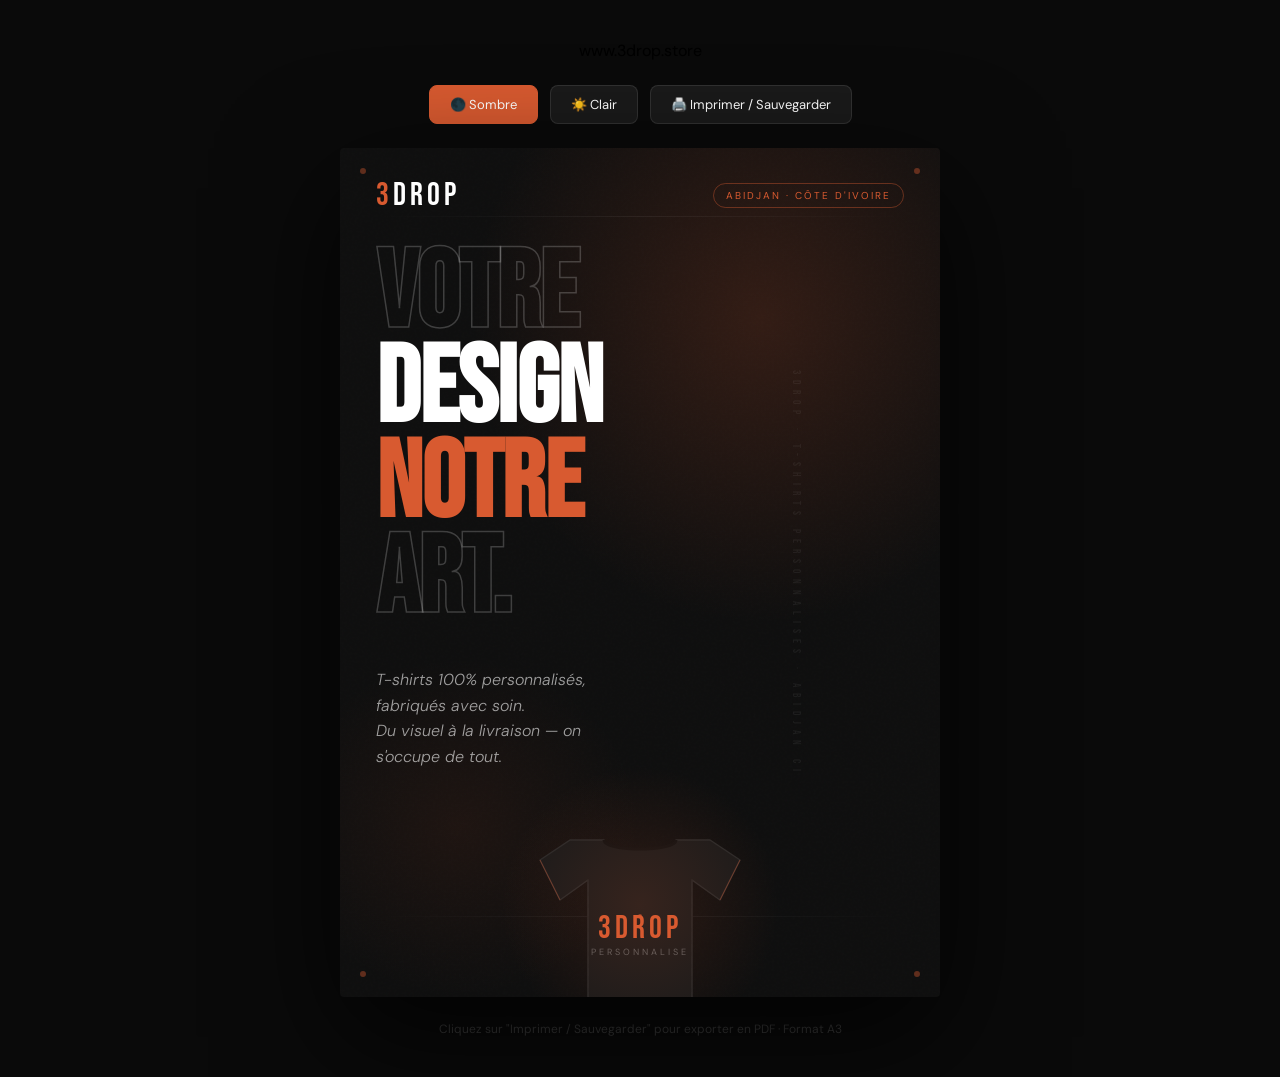
<file: 3drop_affiche.html>
<!DOCTYPE html>
<html lang="fr">
<head>
<meta charset="UTF-8">
<meta name="viewport" content="width=device-width, initial-scale=1.0">
<title>3DROP — Affiche Publicitaire</title>
www.3drop.store
<link href="https://fonts.googleapis.com/css2?family=Bebas+Neue&family=DM+Sans:ital,wght@0,300;0,400;0,500;1,300&display=swap" rel="stylesheet">
<style>
  * { margin: 0; padding: 0; box-sizing: border-box; }
  body {
    background: #0a0a0a;
    display: flex;
    flex-direction: column;
    align-items: center;
    justify-content: center;
    min-height: 100vh;
    font-family: 'DM Sans', sans-serif;
    padding: 40px 20px;
    gap: 24px;
  }

  .controls {
    display: flex;
    gap: 12px;
    flex-wrap: wrap;
    justify-content: center;
  }
  .ctrl-btn {
    background: #1a1a1a;
    border: 1px solid rgba(255,255,255,0.1);
    color: #fff;
    padding: 10px 20px;
    border-radius: 8px;
    font-size: 13px;
    cursor: pointer;
    font-family: 'DM Sans', sans-serif;
    transition: all .2s;
  }
  .ctrl-btn:hover { border-color: #D85A30; color: #D85A30; }
  .ctrl-btn.active { background: #D85A30; border-color: #D85A30; }

  /* POSTER WRAPPER */
  .poster-wrap {
    width: 100%;
    max-width: 600px;
    position: relative;
  }

  /* POSTER A3 ratio 1:1.414 → 600x849 */
  .poster {
    width: 600px;
    height: 849px;
    position: relative;
    overflow: hidden;
    background: #0e0e0e;
    border-radius: 4px;
    box-shadow: 0 40px 120px rgba(0,0,0,0.8);
    margin: 0 auto;
  }

  /* BACKGROUND TEXTURE */
  .poster::before {
    content: '';
    position: absolute;
    inset: 0;
    background:
      radial-gradient(ellipse 80% 60% at 70% 20%, rgba(216,90,48,0.18) 0%, transparent 60%),
      radial-gradient(ellipse 60% 40% at 20% 80%, rgba(216,90,48,0.08) 0%, transparent 50%);
    z-index: 1;
  }

  /* GRAIN OVERLAY */
  .poster::after {
    content: '';
    position: absolute;
    inset: 0;
    background-image: url("data:image/svg+xml,%3Csvg viewBox='0 0 256 256' xmlns='http://www.w3.org/2000/svg'%3E%3Cfilter id='noise'%3E%3CfeTurbulence type='fractalNoise' baseFrequency='0.9' numOctaves='4' stitchTiles='stitch'/%3E%3C/filter%3E%3Crect width='100%25' height='100%25' filter='url(%23noise)' opacity='0.04'/%3E%3C/svg%3E");
    opacity: .4;
    z-index: 2;
    pointer-events: none;
  }

  .poster-inner {
    position: absolute;
    inset: 0;
    z-index: 10;
    display: flex;
    flex-direction: column;
  }

  /* TOP BAR */
  .poster-topbar {
    display: flex;
    align-items: center;
    justify-content: space-between;
    padding: 28px 36px 0;
  }
  .poster-logo {
    font-family: 'Bebas Neue', sans-serif;
    font-size: 32px;
    letter-spacing: 4px;
    color: #fff;
  }
  .poster-logo span { color: #D85A30; }
  .poster-badge {
    font-size: 10px;
    letter-spacing: 2px;
    text-transform: uppercase;
    color: #D85A30;
    border: 1px solid rgba(216,90,48,0.4);
    padding: 5px 12px;
    border-radius: 99px;
  }

  /* HERO TEXT */
  .poster-hero {
    padding: 32px 36px 0;
    flex: 1;
  }
  .poster-hero h1 {
    font-family: 'Bebas Neue', sans-serif;
    font-size: 108px;
    line-height: .88;
    letter-spacing: -1px;
    color: #fff;
    position: relative;
  }
  .poster-hero h1 .accent { color: #D85A30; }
  .poster-hero h1 .outline {
    -webkit-text-stroke: 1.5px rgba(255,255,255,0.2);
    color: transparent;
  }

  /* DIAGONAL DIVIDER */
  .divider-line {
    width: 60px;
    height: 2px;
    background: #D85A30;
    margin: 20px 36px;
  }

  /* TAGLINE */
  .poster-tagline {
    padding: 0 36px;
    font-size: 16px;
    color: rgba(255,255,255,0.6);
    font-weight: 300;
    line-height: 1.6;
    max-width: 340px;
    font-style: italic;
  }

  /* CENTER T-SHIRT */
  .poster-tshirt {
    display: flex;
    align-items: center;
    justify-content: center;
    margin: 20px 0 0;
    position: relative;
  }
  .tshirt-glow {
    position: absolute;
    width: 280px;
    height: 280px;
    background: radial-gradient(circle, rgba(216,90,48,0.15) 0%, transparent 70%);
    border-radius: 50%;
  }

  /* SERVICES ROW */
  .services-row {
    display: flex;
    gap: 0;
    margin: 16px 36px 0;
    border: 1px solid rgba(255,255,255,0.08);
    border-radius: 10px;
    overflow: hidden;
  }
  .service-item {
    flex: 1;
    padding: 14px 12px;
    border-right: 1px solid rgba(255,255,255,0.08);
    text-align: center;
  }
  .service-item:last-child { border-right: none; }
  .service-num {
    font-family: 'Bebas Neue', sans-serif;
    font-size: 22px;
    color: #D85A30;
    line-height: 1;
  }
  .service-label {
    font-size: 10px;
    color: rgba(255,255,255,0.5);
    margin-top: 3px;
    letter-spacing: .5px;
  }

  /* STEPS */
  .steps-block {
    margin: 20px 36px 0;
    display: flex;
    flex-direction: column;
    gap: 10px;
  }
  .step-row {
    display: flex;
    align-items: center;
    gap: 14px;
  }
  .step-circle {
    width: 28px;
    height: 28px;
    border-radius: 50%;
    background: rgba(216,90,48,0.15);
    border: 1px solid rgba(216,90,48,0.4);
    display: flex;
    align-items: center;
    justify-content: center;
    font-family: 'Bebas Neue', sans-serif;
    font-size: 14px;
    color: #D85A30;
    flex-shrink: 0;
  }
  .step-text {
    font-size: 13px;
    color: rgba(255,255,255,0.7);
  }
  .step-text b { color: #fff; font-weight: 500; }
  .step-arrow {
    margin-left: auto;
    font-size: 12px;
    color: rgba(255,255,255,0.2);
  }

  /* CTA BOTTOM */
  .poster-bottom {
    margin: 20px 36px 28px;
    display: flex;
    align-items: center;
    justify-content: space-between;
    gap: 16px;
  }
  .cta-block {
    background: #D85A30;
    border-radius: 10px;
    padding: 16px 24px;
    flex: 1;
  }
  .cta-label { font-size: 10px; letter-spacing: 2px; text-transform: uppercase; color: rgba(255,255,255,0.7); margin-bottom: 4px; }
  .cta-url { font-family: 'Bebas Neue', sans-serif; font-size: 20px; letter-spacing: 2px; color: #fff; }
  .contact-block {
    display: flex;
    flex-direction: column;
    gap: 6px;
    text-align: right;
  }
  .contact-item { font-size: 12px; color: rgba(255,255,255,0.5); }
  .contact-item b { color: rgba(255,255,255,0.8); }

  /* SIDE DECORATIONS */
  .side-text {
    position: absolute;
    right: -60px;
    top: 50%;
    transform: translateY(-50%) rotate(90deg);
    font-family: 'Bebas Neue', sans-serif;
    font-size: 11px;
    letter-spacing: 6px;
    color: rgba(255,255,255,0.06);
    white-space: nowrap;
    z-index: 5;
  }

  /* CORNER DOTS */
  .corner {
    position: absolute;
    width: 6px;
    height: 6px;
    border-radius: 50%;
    background: #D85A30;
    opacity: .4;
    z-index: 5;
  }
  .corner.tl { top: 20px; left: 20px; }
  .corner.tr { top: 20px; right: 20px; }
  .corner.bl { bottom: 20px; left: 20px; }
  .corner.br { bottom: 20px; right: 20px; }

  /* HORIZONTAL RULE DECO */
  .deco-line {
    position: absolute;
    left: 36px;
    right: 36px;
    height: 1px;
    background: linear-gradient(90deg, transparent, rgba(255,255,255,0.06), transparent);
    z-index: 5;
  }

  /* PRINT INFO */
  .print-info {
    color: rgba(255,255,255,0.2);
    font-size: 12px;
    text-align: center;
  }

  @media print {
    body { background: #0e0e0e; padding: 0; }
    .controls, .print-info { display: none; }
    .poster { box-shadow: none; }
  }

  @keyframes fadeIn { from { opacity: 0; transform: translateY(10px); } to { opacity: 1; transform: translateY(0); } }
  .poster-inner > * { animation: fadeIn .5s ease both; }
  .poster-inner > *:nth-child(1) { animation-delay: .1s; }
  .poster-inner > *:nth-child(2) { animation-delay: .2s; }
  .poster-inner > *:nth-child(3) { animation-delay: .3s; }
</style>
</head>
<body>

<div class="controls">
  <button class="ctrl-btn active" onclick="setTheme('dark')">🌑 Sombre</button>
  <button class="ctrl-btn" onclick="setTheme('light')">☀️ Clair</button>
  <button class="ctrl-btn" onclick="window.print()">🖨️ Imprimer / Sauvegarder</button>
</div>

<div class="poster-wrap">
  <div class="poster" id="poster">

    <!-- CORNER DOTS -->
    <div class="corner tl"></div>
    <div class="corner tr"></div>
    <div class="corner bl"></div>
    <div class="corner br"></div>

    <!-- DECO LINE -->
    <div class="deco-line" style="top: 68px;"></div>
    <div class="deco-line" style="bottom: 80px;"></div>

    <!-- SIDE TEXT -->
    <div class="side-text">3DROP · T-SHIRTS PERSONNALISES · ABIDJAN CI</div>

    <div class="poster-inner">

      <!-- TOP BAR -->
      <div class="poster-topbar">
        <div class="poster-logo"><span>3</span>DROP</div>
        <div class="poster-badge">Abidjan · Côte d'Ivoire</div>
      </div>

      <!-- HERO -->
      <div class="poster-hero">
        <h1>
          <span class="outline">VOTRE</span><br>
          DESIGN<br>
          <span class="accent">NOTRE</span><br>
          <span class="outline">ART.</span>
        </h1>
      </div>

      <div class="divider-line"></div>

      <div class="poster-tagline">
        T-shirts 100% personnalisés, fabriqués avec soin.<br>
        Du visuel à la livraison — on s'occupe de tout.
      </div>

      <!-- T-SHIRT SVG -->
      <div class="poster-tshirt">
        <div class="tshirt-glow"></div>
        <svg width="260" height="230" viewBox="0 0 260 230">
          <!-- Shadow -->
          <ellipse cx="130" cy="218" rx="80" ry="8" fill="rgba(216,90,48,0.15)"/>
          <!-- T-shirt body -->
          <path d="M30 70L60 50H94C94 62 166 62 166 50H200L230 70L210 110L182 90V210H78V90L50 110Z"
            fill="#1a1a1a" stroke="#2a2a2a" stroke-width="1.5" stroke-linejoin="round"/>
          <!-- Collar shadow -->
          <path d="M94 50C94 62 166 62 166 50" fill="none" stroke="#111" stroke-width="3"/>
          <!-- Orange accent line left sleeve -->
          <line x1="50" y1="110" x2="30" y2="70" stroke="#D85A30" stroke-width="1" opacity=".4"/>
          <!-- Orange accent line right sleeve -->
          <line x1="210" y1="110" x2="230" y2="70" stroke="#D85A30" stroke-width="1" opacity=".4"/>
          <!-- 3DROP text on shirt -->
          <text x="130" y="148" text-anchor="middle"
            font-family="'Bebas Neue', sans-serif"
            font-size="32" fill="#D85A30" letter-spacing="4">3DROP</text>
          <!-- Tagline on shirt -->
          <text x="130" y="165" text-anchor="middle"
            font-family="'DM Sans', sans-serif"
            font-size="9" fill="rgba(255,255,255,0.3)" letter-spacing="3">PERSONNALISE</text>
          <!-- Small design element -->
          <circle cx="130" cy="126" r="2" fill="#D85A30" opacity=".6"/>
          <!-- Seam lines -->
          <line x1="78" y1="90" x2="78" y2="210" stroke="#222" stroke-width="1" stroke-dasharray="4,8"/>
          <line x1="182" y1="90" x2="182" y2="210" stroke="#222" stroke-width="1" stroke-dasharray="4,8"/>
        </svg>
      </div>

      <!-- SERVICES ROW -->
      <div class="services-row">
        <div class="service-item">
          <div class="service-num">500+</div>
          <div class="service-label">Commandes</div>
        </div>
        <div class="service-item">
          <div class="service-num">48H</div>
          <div class="service-label">Délai moyen</div>
        </div>
        <div class="service-item">
          <div class="service-num">4.9★</div>
          <div class="service-label">Satisfaction</div>
        </div>
        <div class="service-item">
          <div class="service-num">100%</div>
          <div class="service-label">Garanti</div>
        </div>
      </div>

      <!-- STEPS -->
      <div class="steps-block">
        <div class="step-row">
          <div class="step-circle">1</div>
          <div class="step-text"><b>Commandez en ligne</b> — taille, couleur, visuel</div>
          <div class="step-arrow">→</div>
        </div>
        <div class="step-row">
          <div class="step-circle">2</div>
          <div class="step-text"><b>Validez votre BAT</b> — maquette avant impression</div>
          <div class="step-arrow">→</div>
        </div>
        <div class="step-row">
          <div class="step-circle">3</div>
          <div class="step-text"><b>Recevez</b> — livraison rapide sur Abidjan</div>
          <div class="step-arrow">→</div>
        </div>
      </div>

      <!-- BOTTOM CTA -->
      <div class="poster-bottom">
        <div class="cta-block">
          <div class="cta-label">Commandez maintenant</div>
          <div class="cta-url">www.3drop.ci</div>
        </div>
        <div class="contact-block">
          <div class="contact-item">📱 <b>+225 07 00 00 00</b></div>
          <div class="contact-item">✉️ <b>contact@3drop.ci</b></div>
          <div class="contact-item">📍 Abidjan, Côte d'Ivoire</div>
        </div>
      </div>

    </div>
  </div>
</div>

<div class="print-info">
  Cliquez sur "Imprimer / Sauvegarder" pour exporter en PDF · Format A3
</div>

<script>
function setTheme(theme) {
  const poster = document.getElementById('poster');
  document.querySelectorAll('.ctrl-btn').forEach(b => b.classList.remove('active'));
  event.target.classList.add('active');

  if (theme === 'light') {
    poster.style.background = '#f5f0e8';
    poster.querySelectorAll('.poster-hero h1').forEach(el => el.style.color = '#111');
    poster.querySelectorAll('.poster-logo').forEach(el => el.style.color = '#111');
    poster.querySelectorAll('.poster-tagline').forEach(el => el.style.color = 'rgba(0,0,0,0.5)');
    poster.querySelectorAll('.service-label').forEach(el => el.style.color = 'rgba(0,0,0,0.4)');
    poster.querySelectorAll('.step-text').forEach(el => el.style.color = 'rgba(0,0,0,0.6)');
    poster.querySelectorAll('.contact-item').forEach(el => el.style.color = 'rgba(0,0,0,0.5)');
    poster.querySelectorAll('.services-row').forEach(el => el.style.borderColor = 'rgba(0,0,0,0.1)');
    poster.querySelectorAll('.service-item').forEach(el => el.style.borderColor = 'rgba(0,0,0,0.1)');
    poster.style.setProperty('--text', '#111');
  } else {
    poster.style.background = '#0e0e0e';
    poster.querySelectorAll('.poster-hero h1').forEach(el => el.style.color = '');
    poster.querySelectorAll('.poster-logo').forEach(el => el.style.color = '');
    poster.querySelectorAll('.poster-tagline').forEach(el => el.style.color = '');
    poster.querySelectorAll('.service-label').forEach(el => el.style.color = '');
    poster.querySelectorAll('.step-text').forEach(el => el.style.color = '');
    poster.querySelectorAll('.contact-item').forEach(el => el.style.color = '');
    poster.querySelectorAll('.services-row').forEach(el => el.style.borderColor = '');
    poster.querySelectorAll('.service-item').forEach(el => el.style.borderColor = '');
  }
}
</script>
</body>
</html>
</file>
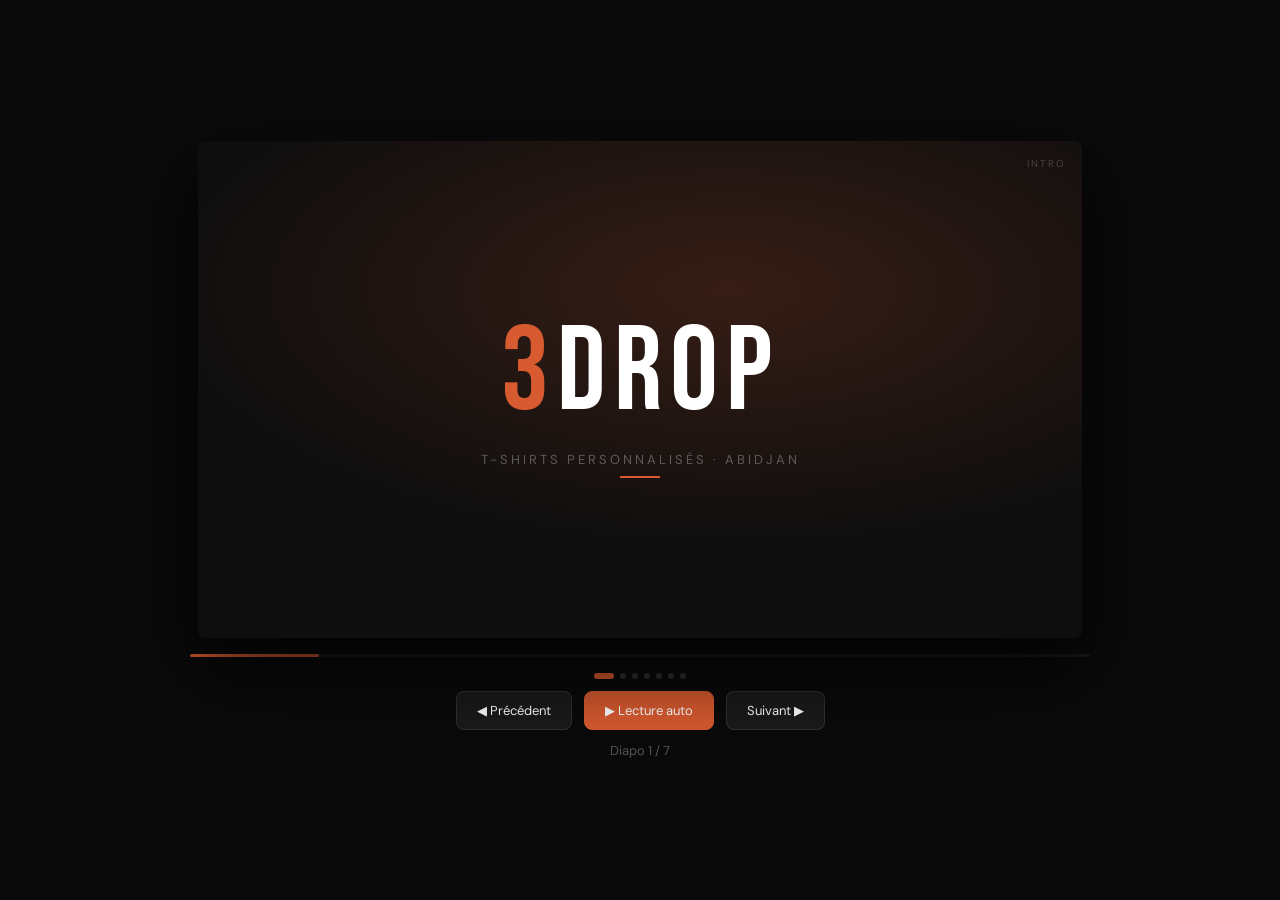
<file: 3drop_video.html>
<!DOCTYPE html>
<html lang="fr">
<head>
<meta charset="UTF-8">
<meta name="viewport" content="width=device-width, initial-scale=1.0">
<title>3DROP — Présentation Vidéo</title>
<link rel="icon" type="image/png" sizes="32x32" href="/3drop_img/forme-de-lemurien.png">
<link href="https://fonts.googleapis.com/css2?family=Bebas+Neue&family=DM+Sans:ital,wght@0,300;0,400;0,500;1,300&display=swap" rel="stylesheet">
<style>
* { margin: 0; padding: 0; box-sizing: border-box; }
html, body { width: 100%; height: 100%; }

body {
  background: #0a0a0a;
  display: flex;
  flex-direction: column;
  align-items: center;
  justify-content: center;
  min-height: 100vh;
  font-family: 'DM Sans', sans-serif;
  padding: 12px;
  gap: 12px;
  overflow-x: hidden;
}

/* VIDEO CONTAINER 16:9 */
.video-wrap {
  width: 100%;
  max-width: 900px;
  position: relative;
  padding: 0 8px;
}
.video-frame {
  width: 100%;
  aspect-ratio: 16/9;
  background: #0e0e0e;
  border-radius: 8px;
  overflow: hidden;
  position: relative;
  box-shadow: 0 30px 80px rgba(0,0,0,0.8);
}

/* SLIDES */
.slide {
  position: absolute;
  inset: 0;
  display: flex;
  flex-direction: column;
  align-items: center;
  justify-content: center;
  padding: clamp(20px, 5%, 40px);
  opacity: 0;
  pointer-events: none;
  transition: opacity .6s ease;
  overflow: hidden;
}
.slide.active {
  opacity: 1;
  pointer-events: auto;
}

/* SLIDE BACKGROUNDS */
.slide-1 { background: radial-gradient(ellipse 100% 80% at 60% 30%, rgba(216,90,48,0.2) 0%, #0e0e0e 65%); }
.slide-2 { background: #0e0e0e; }
.slide-3 { background: linear-gradient(135deg, #0e0e0e 60%, rgba(216,90,48,0.08)); }
.slide-4 { background: #0e0e0e; }
.slide-5 { background: radial-gradient(ellipse 80% 80% at 30% 60%, rgba(216,90,48,0.12) 0%, #0e0e0e 60%); }
.slide-6 { background: #111; }
.slide-7 { background: radial-gradient(circle at center, rgba(216,90,48,0.15) 0%, #0e0e0e 70%); }

/* TYPOGRAPHY */
.slide-tag {
  font-size: clamp(9px, 2vw, 11px);
  letter-spacing: 2px;
  text-transform: uppercase;
  color: #D85A30;
  margin-bottom: 8px;
  opacity: 0;
  transform: translateY(10px);
  transition: all .5s ease .2s;
}
.slide.active .slide-tag { opacity: 1; transform: translateY(0); }

.slide-title {
  font-family: 'Bebas Neue', sans-serif;
  font-size: clamp(28px, 6vw, 64px);
  line-height: .95;
  text-align: center;
  color: #fff;
  opacity: 0;
  transform: translateY(20px);
  transition: all .5s ease .3s;
  word-break: break-word;
}
.slide.active .slide-title { opacity: 1; transform: translateY(0); }
.slide-title .accent { color: #D85A30; }
.slide-title .outline {
  -webkit-text-stroke: 1px rgba(255,255,255,0.25);
  color: transparent;
}

.slide-sub {
  font-size: clamp(12px, 2.5vw, 15px);
  color: rgba(255,255,255,0.5);
  text-align: center;
  margin-top: 10px;
  max-width: 90%;
  line-height: 1.6;
  font-weight: 300;
  opacity: 0;
  transform: translateY(10px);
  transition: all .5s ease .45s;
}
.slide.active .slide-sub { opacity: 1; transform: translateY(0); }

/* LOGO SLIDE */
.big-logo {
  font-family: 'Bebas Neue', sans-serif;
  font-size: clamp(48px, 12vw, 120px);
  letter-spacing: clamp(4px, 2vw, 8px);
  color: #fff;
  opacity: 0;
  transform: scale(.8);
  transition: all .7s cubic-bezier(.34,1.56,.64,1) .1s;
}
.big-logo span { color: #D85A30; }
.slide.active .big-logo { opacity: 1; transform: scale(1); }
.big-tagline {
  font-size: clamp(10px, 2vw, 13px);
  letter-spacing: 3px;
  text-transform: uppercase;
  color: rgba(255,255,255,0.3);
  margin-top: 6px;
  opacity: 0;
  transition: all .5s ease .5s;
  padding: 0 12px;
  text-align: center;
}
.slide.active .big-tagline { opacity: 1; }

/* STEP CARDS */
.steps-grid {
  display: grid;
  grid-template-columns: repeat(auto-fit, minmax(140px, 1fr));
  gap: clamp(8px, 2vw, 12px);
  width: 100%;
  max-width: 560px;
  margin-top: clamp(12px, 3vw, 20px);
  padding: 0 8px;
}
.step-card {
  background: rgba(255,255,255,0.04);
  border: 1px solid rgba(255,255,255,0.08);
  border-radius: 10px;
  padding: clamp(12px, 2vw, 16px);
  opacity: 0;
  transform: translateY(14px);
  transition: all .4s ease;
}
.slide.active .step-card:nth-child(1) { opacity: 1; transform: translateY(0); transition-delay: .3s; }
.slide.active .step-card:nth-child(2) { opacity: 1; transform: translateY(0); transition-delay: .45s; }
.slide.active .step-card:nth-child(3) { opacity: 1; transform: translateY(0); transition-delay: .6s; }
.slide.active .step-card:nth-child(4) { opacity: 1; transform: translateY(0); transition-delay: .75s; }
.step-num { font-family: 'Bebas Neue', sans-serif; font-size: clamp(24px, 5vw, 32px); color: #D85A30; line-height: 1; }
.step-title { font-size: clamp(12px, 2vw, 14px); font-weight: 500; color: #fff; margin: 4px 0; }
.step-desc { font-size: clamp(10px, 1.8vw, 12px); color: rgba(255,255,255,0.4); line-height: 1.5; }

/* SERVICES LIST */
.services-list {
  display: flex;
  flex-direction: column;
  gap: clamp(8px, 2vw, 12px);
  width: 100%;
  max-width: 520px;
  margin-top: clamp(10px, 2vw, 16px);
  padding: 0 8px;
}
.service-row {
  display: flex;
  align-items: flex-start;
  gap: clamp(10px, 2vw, 16px);
  background: rgba(255,255,255,0.03);
  border: 1px solid rgba(255,255,255,0.06);
  border-radius: 10px;
  padding: clamp(10px, 2vw, 14px) clamp(12px, 2vw, 18px);
  opacity: 0;
  transform: translateX(-20px);
  transition: all .4s ease;
}
.slide.active .service-row:nth-child(1) { opacity: 1; transform: translateX(0); transition-delay: .3s; }
.slide.active .service-row:nth-child(2) { opacity: 1; transform: translateX(0); transition-delay: .45s; }
.slide.active .service-row:nth-child(3) { opacity: 1; transform: translateX(0); transition-delay: .6s; }
.slide.active .service-row:nth-child(4) { opacity: 1; transform: translateX(0); transition-delay: .75s; }
.service-icon { font-size: clamp(18px, 4vw, 22px); flex-shrink: 0; }
.service-info-title { font-size: clamp(12px, 2vw, 14px); font-weight: 500; color: #fff; }
.service-info-sub { font-size: clamp(10px, 1.8vw, 12px); color: rgba(255,255,255,0.4); margin-top: 2px; }
.service-check { margin-left: auto; color: #D85A30; font-size: clamp(14px, 3vw, 16px); flex-shrink: 0; }

/* BAT DEMO */
.bat-demo {
  background: rgba(255,255,255,0.04);
  border: 1px solid rgba(255,255,255,0.08);
  border-radius: 14px;
  padding: clamp(14px, 3vw, 20px);
  width: 100%;
  max-width: 440px;
  margin-top: clamp(10px, 2vw, 16px);
  opacity: 0;
  transform: translateY(16px);
  transition: all .5s ease .4s;
}
.slide.active .bat-demo { opacity: 1; transform: translateY(0); }
.bat-demo-header { font-size: clamp(9px, 2vw, 12px); color: rgba(255,255,255,0.3); margin-bottom: 10px; letter-spacing: 1px; text-transform: uppercase; }
.bat-preview {
  background: #1a1a1a;
  border-radius: 10px;
  padding: clamp(12px, 2vw, 16px);
  text-align: center;
  margin-bottom: 12px;
}
.bat-preview svg { width: 100%; height: auto; max-width: 120px; }
.bat-buttons { display: flex; gap: 8px; }
.bat-btn {
  flex: 1;
  padding: clamp(8px, 2vw, 10px);
  border-radius: 8px;
  font-size: clamp(10px, 2vw, 12px);
  font-family: 'DM Sans', sans-serif;
  font-weight: 500;
  cursor: pointer;
  border: none;
  min-height: 36px;
}
.bat-ok { background: rgba(61,184,135,0.15); border: 1px solid rgba(61,184,135,0.3); color: #3DB887; }
.bat-mod { background: rgba(216,90,48,0.1); border: 1px solid rgba(216,90,48,0.3); color: #D85A30; }

/* STATS ROW */
.stats-row-slide {
  display: flex;
  gap: clamp(12px, 3vw, 16px);
  margin-top: clamp(14px, 3vw, 20px);
  flex-wrap: wrap;
  justify-content: center;
  padding: 0 8px;
}
.stat-item {
  text-align: center;
  opacity: 0;
  transform: translateY(10px);
  transition: all .4s ease;
}
.slide.active .stat-item:nth-child(1) { opacity: 1; transform: translateY(0); transition-delay: .3s; }
.slide.active .stat-item:nth-child(2) { opacity: 1; transform: translateY(0); transition-delay: .5s; }
.slide.active .stat-item:nth-child(3) { opacity: 1; transform: translateY(0); transition-delay: .7s; }
.stat-num { font-family: 'Bebas Neue', sans-serif; font-size: clamp(36px, 8vw, 52px); color: #D85A30; line-height: 1; }
.stat-label { font-size: clamp(10px, 2vw, 12px); color: rgba(255,255,255,0.4); margin-top: 4px; }

/* CTA SLIDE */
.cta-box {
  background: #D85A30;
  border-radius: 16px;
  padding: clamp(16px, 3vw, 24px) clamp(24px, 5vw, 40px);
  text-align: center;
  margin-top: clamp(12px, 3vw, 20px);
  opacity: 0;
  transform: scale(.9);
  transition: all .5s cubic-bezier(.34,1.56,.64,1) .4s;
}
.slide.active .cta-box { opacity: 1; transform: scale(1); }
.cta-url { font-family: 'Bebas Neue', sans-serif; font-size: clamp(20px, 5vw, 32px); letter-spacing: 2px; color: #fff; }
.cta-sub { font-size: clamp(10px, 2vw, 13px); color: rgba(255,255,255,0.7); margin-top: 4px; }

/* FORM DEMO */
.form-demo {
  background: rgba(255,255,255,0.04);
  border: 1px solid rgba(255,255,255,0.08);
  border-radius: 14px;
  padding: clamp(14px, 3vw, 20px);
  width: 100%;
  max-width: 480px;
  margin-top: clamp(10px, 2vw, 14px);
  opacity: 0;
  transform: translateY(16px);
  transition: all .5s ease .4s;
}
.slide.active .form-demo { opacity: 1; transform: translateY(0); }
.form-demo-row { display: grid; grid-template-columns: 1fr 1fr; gap: 8px; margin-bottom: 8px; }
.form-demo-field {
  background: rgba(255,255,255,0.05);
  border: 1px solid rgba(255,255,255,0.08);
  border-radius: 6px;
  padding: clamp(6px, 1.5vw, 8px) clamp(10px, 2vw, 12px);
}
.fdf-label { font-size: clamp(8px, 1.8vw, 10px); color: rgba(255,255,255,0.3); margin-bottom: 2px; }
.fdf-val { font-size: clamp(10px, 2vw, 12px); color: rgba(255,255,255,0.7); }
.form-demo-btn {
  width: 100%;
  background: #D85A30;
  border: none;
  border-radius: 8px;
  padding: clamp(8px, 2vw, 10px);
  font-size: clamp(11px, 2vw, 13px);
  font-weight: 500;
  color: #fff;
  font-family: 'DM Sans', sans-serif;
  cursor: pointer;
  margin-top: 6px;
  min-height: 36px;
}

/* PROGRESS BAR */
.progress-bar {
  width: 100%;
  max-width: 900px;
  height: 3px;
  background: rgba(255,255,255,0.06);
  border-radius: 99px;
  overflow: hidden;
  margin: 4px 8px;
}
.progress-fill {
  height: 100%;
  background: #D85A30;
  border-radius: 99px;
  transition: width .4s ease;
}

/* CONTROLS */
.video-controls {
  display: flex;
  flex-wrap: wrap;
  align-items: center;
  justify-content: center;
  gap: clamp(8px, 2vw, 12px);
  width: 100%;
  max-width: 900px;
  padding: 0 8px;
}
.ctrl-btn {
  background: #1a1a1a;
  border: 1px solid rgba(255,255,255,0.1);
  color: #fff;
  padding: clamp(8px, 1.5vw, 10px) clamp(14px, 2vw, 20px);
  border-radius: 8px;
  font-size: clamp(11px, 2vw, 13px);
  cursor: pointer;
  font-family: 'DM Sans', sans-serif;
  transition: all .2s;
  white-space: nowrap;
  min-height: 36px;
}
.ctrl-btn:hover { border-color: #D85A30; color: #D85A30; }
.ctrl-btn.play-btn { background: #D85A30; border-color: #D85A30; min-width: 100px; }

.slide-counter {
  font-size: clamp(11px, 2vw, 13px);
  color: rgba(255,255,255,0.3);
  white-space: nowrap;
  flex-basis: 100%;
  text-align: center;
  order: 3;
}

/* DOTS */
.dots {
  display: flex;
  gap: clamp(4px, 1vw, 6px);
  justify-content: center;
  flex-wrap: wrap;
  padding: 0 8px;
}
.dot {
  width: 6px;
  height: 6px;
  border-radius: 50%;
  background: rgba(255,255,255,0.15);
  cursor: pointer;
  transition: all .2s;
}
.dot.active { background: #D85A30; width: 20px; border-radius: 99px; }

/* SLIDE INDICATOR TOP-RIGHT */
.slide-badge {
  position: absolute;
  top: clamp(8px, 2vw, 16px);
  right: clamp(8px, 2vw, 16px);
  font-size: clamp(8px, 1.8vw, 10px);
  letter-spacing: 2px;
  color: rgba(255,255,255,0.2);
  text-transform: uppercase;
  z-index: 10;
}

/* DIVIDER LINE DECO */
.poster-line {
  width: 40px;
  height: 2px;
  background: #D85A30;
  margin: 8px auto 0;
  opacity: 0;
  transition: all .4s ease .5s;
}
.slide.active .poster-line { opacity: 1; }

/* TOUCH SWIPE */
.video-frame{touch-action:pan-y;}

/* RESPONSIVE BREAKPOINTS */
/* TABLET */
@media(max-width:768px){
  .steps-grid{grid-template-columns:1fr 1fr;}
  .video-controls{justify-content:center;}
  .slide-counter{margin-left:0;}
  .stat-num{font-size:clamp(28px,6vw,48px);}
  .slide-title{font-size:clamp(20px,5vw,60px);}
}
 
/* MOBILE */
@media(max-width:480px){
  body{padding:6px;gap:6px;}
  .steps-grid{grid-template-columns:1fr;}
  .form-demo-row{grid-template-columns:1fr;}
  .ctrl-btn{padding:7px 10px;font-size:10px;}
  .ctrl-btn.play-btn{min-width:70px;}
  .slide-counter{display:none;}
  .services-list{gap:4px;}
  .service-row{padding:6px 8px;gap:8px;}
  .service-icon{font-size:13px;}
  .service-info-title{font-size:10px;}
  .service-info-sub{display:none;}
  .service-check{display:none;}
  .step-card{padding:8px 10px;}
  .step-num{font-size:20px;}
  .step-title{font-size:10px;}
  .step-desc{font-size:9px;}
  .bat-demo{padding:10px;}
  .bat-btn{font-size:9px;padding:6px 4px;}
  .form-demo{padding:10px;}
  .fdf-label{font-size:8px;}
  .fdf-val{font-size:9px;}
  .form-demo-btn{font-size:10px;padding:8px;}
  .dots{gap:4px;}
  .dot{width:5px;height:5px;}
  .dot.active{width:14px;}
  .progress-bar{height:2px;}
  .stats-row-slide{gap:8px;}
  .stat-num{font-size:28px;}
  .stat-label{font-size:9px;}
  .cta-box{padding:12px 16px;border-radius:10px;max-width:96%;}
  .cta-url{font-size:18px;letter-spacing:1px;}
  .cta-sub{font-size:9px;}
  .slide{padding:10px;}
  .slide-badge{font-size:7px;top:6px;right:6px;}
  .big-logo{letter-spacing:3px;}
  .big-tagline{letter-spacing:2px;font-size:9px;}
  .poster-line{width:24px;}
  .video-controls{gap:4px;justify-content:center;}
  .slide-sub{font-size:9px !important;}
  .slide-tag{font-size:8px;letter-spacing:2px;}
}
@media(max-width:360px){
  .big-logo{font-size:clamp(32px,10vw,60px);}
  .slide-title{font-size:clamp(18px,5.5vw,36px);}
  .steps-grid{gap:5px;}
}

</style>
</head>
<body>

<div class="video-wrap">
  <div class="video-frame" id="video">

    <!-- SLIDE 1 — INTRO LOGO -->
    <div class="slide slide-1 active" data-index="0">
      <div class="slide-badge">Intro</div>
      <div class="big-logo"><span>3</span>DROP</div>
      <div class="big-tagline">T-shirts personnalisés · Abidjan</div>
      <div class="poster-line"></div>
    </div>

    <!-- SLIDE 2 — SERVICES -->
    <div class="slide slide-2" data-index="1">
      <div class="slide-badge">Services</div>
      <div class="slide-tag">Ce que nous proposons</div>
      <div class="slide-title">NOS <span class="accent">SERVICES</span></div>
      <div class="services-list">
        <div class="service-row">
          <div class="service-icon">👕</div>
          <div>
            <div class="service-info-title">T-shirts personnalisés toutes tailles</div>
            <div class="service-info-sub">Col rond, col V, oversize, polo, manche longue</div>
          </div>
          <div class="service-check">✦</div>
        </div>
        <div class="service-row">
          <div class="service-icon">🎨</div>
          <div>
            <div class="service-info-title">Votre design, votre couleur</div>
            <div class="service-info-sub">Logo, texte, illustration — tout est possible</div>
          </div>
          <div class="service-check">✦</div>
        </div>
        <div class="service-row">
          <div class="service-icon">✅</div>
          <div>
            <div class="service-info-title">Validation BAT avant impression</div>
            <div class="service-info-sub">Vous approuvez la maquette avant qu'on imprime</div>
          </div>
          <div class="service-check">✦</div>
        </div>
        <div class="service-row">
          <div class="service-icon">🚀</div>
          <div>
            <div class="service-info-title">Livraison rapide sur Abidjan</div>
            <div class="service-info-sub">Délai moyen de 48h après validation</div>
          </div>
          <div class="service-check">✦</div>
        </div>
      </div>
    </div>

    <!-- SLIDE 3 — COMMENT CA MARCHE -->
    <div class="slide slide-3" data-index="2">
      <div class="slide-badge">Processus</div>
      <div class="slide-tag">4 étapes simples</div>
      <div class="slide-title">COMMENT <span class="accent">CA</span><br><span class="outline">MARCHE</span></div>
      <div class="steps-grid">
        <div class="step-card">
          <div class="step-num">01</div>
          <div class="step-title">Commandez en ligne</div>
          <div class="step-desc">Remplissez le formulaire sur notre site depuis votre téléphone</div>
        </div>
        <div class="step-card">
          <div class="step-num">02</div>
          <div class="step-title">Uploadez votre visuel</div>
          <div class="step-desc">Logo, texte ou illustration en PNG, JPG ou PDF</div>
        </div>
        <div class="step-card">
          <div class="step-num">03</div>
          <div class="step-title">Validez le BAT</div>
          <div class="step-desc">On vous envoie la maquette — vous approuvez avant impression</div>
        </div>
        <div class="step-card">
          <div class="step-num">04</div>
          <div class="step-title">Recevez votre commande</div>
          <div class="step-desc">Livraison rapide et qualité garantie à 100%</div>
        </div>
      </div>
    </div>

    <!-- SLIDE 4 — PASSER COMMANDE -->
    <div class="slide slide-4" data-index="3">
      <div class="slide-badge">Tutoriel</div>
      <div class="slide-tag">Comment passer commande</div>
      <div class="slide-title"><span class="accent">PASSER</span> UNE<br>COMMANDE</div>
      <div class="form-demo">
        <div class="form-demo-row">
          <div class="form-demo-field">
            <div class="fdf-label">Type de t-shirt</div>
            <div class="fdf-val">Col rond ▾</div>
          </div>
          <div class="form-demo-field">
            <div class="fdf-label">Taille</div>
            <div class="fdf-val">L ▾</div>
          </div>
        </div>
        <div class="form-demo-row">
          <div class="form-demo-field">
            <div class="fdf-label">Couleur</div>
            <div class="fdf-val">Noir ▾</div>
          </div>
          <div class="form-demo-field">
            <div class="fdf-label">Quantité</div>
            <div class="fdf-val">10 pièces ▾</div>
          </div>
        </div>
        <div class="form-demo-field" style="margin-bottom:10px;">
          <div class="fdf-label">Votre visuel</div>
          <div class="fdf-val" style="color:#D85A30;">📎 logo_entreprise.png — Chargé ✓</div>
        </div>
        <button class="form-demo-btn">Envoyer ma commande →</button>
      </div>
    </div>

    <!-- SLIDE 5 — BAT -->
    <div class="slide slide-5" data-index="4">
      <div class="slide-badge">BAT</div>
      <div class="slide-tag">Validation de maquette</div>
      <div class="slide-title">VOTRE <span class="accent">BAT</span><br><span class="outline">EN LIGNE</span></div>
      <div class="bat-demo">
        <div class="bat-demo-header">Maquette · Code commande : 3D-042</div>
        <div class="bat-preview">
          <svg width="120" height="100" viewBox="0 0 120 100">
            <path d="M14 28L24 20H36C36 24 84 24 84 20H96L106 28L98 44L88 36V92H32V36L22 44Z"
              fill="#1a1a1a" stroke="#333" stroke-width="1" stroke-linejoin="round"/>
            <text x="60" y="64" text-anchor="middle" font-family="'Bebas Neue',sans-serif"
              font-size="14" fill="#D85A30" letter-spacing="2">3DROP</text>
          </svg>
          <div style="font-size:clamp(9px, 2vw, 11px);color:rgba(255,255,255,0.3);margin-top:6px;">Col rond Noir · Taille L · x10</div>
        </div>
        <div class="bat-buttons">
          <button class="bat-btn bat-ok">✓ Je valide ce BAT</button>
          <button class="bat-btn bat-mod">✎ Modifier</button>
        </div>
      </div>
    </div>

    <!-- SLIDE 6 — CHIFFRES -->
    <div class="slide slide-6" data-index="5">
      <div class="slide-badge">Confiance</div>
      <div class="slide-tag">Pourquoi choisir 3DROP</div>
      <div class="slide-title"><span class="accent">3DROP</span><br>EN CHIFFRES</div>
      <div class="stats-row-slide">
        <div class="stat-item">
          <div class="stat-num">500+</div>
          <div class="stat-label">Commandes livrées</div>
        </div>
        <div class="stat-item">
          <div class="stat-num">48H</div>
          <div class="stat-label">Délai moyen</div>
        </div>
        <div class="stat-item">
          <div class="stat-num">4.9★</div>
          <div class="stat-label">Note clients</div>
        </div>
      </div>
    </div>

    <!-- SLIDE 7 — CTA FINAL -->
    <div class="slide slide-7" data-index="6">
      <div class="slide-badge">Fin</div>
      <div class="big-logo" style="font-size: clamp(42px, 10vw, 90px);"><span>3</span>DROP</div>
      <div class="big-tagline">Votre design, notre art.</div>
      <div class="cta-box">
        <div class="cta-url">www.3drop.store</div>
        <div class="cta-sub">Commandez en ligne · Réponse sous 24h</div>
      </div>
      <div class="slide-sub" style="opacity:1;transform:none;margin-top:8px;font-size:clamp(11px, 2.5vw, 13px);">
        📱 +225 01 53 26 0138 &nbsp;·&nbsp; ✉️ contact@3drop.com
      </div>
    </div>

  </div>
</div>

<!-- PROGRESS -->
<div class="progress-bar">
  <div class="progress-fill" id="progress" style="width: 14.28%;"></div>
</div>

<!-- DOTS -->
<div class="dots" id="dots">
  <div class="dot active" onclick="goTo(0)"></div>
  <div class="dot" onclick="goTo(1)"></div>
  <div class="dot" onclick="goTo(2)"></div>
  <div class="dot" onclick="goTo(3)"></div>
  <div class="dot" onclick="goTo(4)"></div>
  <div class="dot" onclick="goTo(5)"></div>
  <div class="dot" onclick="goTo(6)"></div>
</div>

<!-- CONTROLS -->
<div class="video-controls">
  <button class="ctrl-btn" onclick="prev()">◀ Précédent</button>
  <button class="ctrl-btn play-btn" id="play-btn" onclick="togglePlay()">▶ Lecture auto</button>
  <button class="ctrl-btn" onclick="next()">Suivant ▶</button>
  <div class="slide-counter" id="counter">Diapo 1 / 7</div>
</div>

<script>
const TOTAL = 7;
const DURATION = 7000; // 7s per slide
let current = 0;
let playing = false;
let timer = null;

function goTo(idx) {
  document.querySelectorAll('.slide')[current].classList.remove('active');
  document.querySelectorAll('.dot')[current].classList.remove('active');
  
  current = (idx + TOTAL) % TOTAL;
  
  document.querySelectorAll('.slide')[current].classList.add('active');
  document.querySelectorAll('.dot')[current].classList.add('active');
  document.getElementById('progress').style.width = ((current + 1) / TOTAL * 100) + '%';
  document.getElementById('counter').textContent = `Diapo ${current + 1} / ${TOTAL}`;
}

function next() { goTo(current + 1); }
function prev() { goTo(current - 1); }

function togglePlay() {
  playing = !playing;
  const btn = document.getElementById('play-btn');
  const audio = document.getElementById('ambient-sound');

  if (playing) {
    btn.textContent = '⏸ Pause';
    timer = setInterval(() => {
      next();
    }, DURATION);
    
    audio.play().catch(() => {});
  } else {
    btn.textContent = '▶ Lecture auto';
    clearInterval(timer);
    audio.pause();
  }
}

document.addEventListener('keydown', e => {
  if (e.key === 'ArrowRight') next();
  if (e.key === 'ArrowLeft') prev();
  if (e.key === ' ') { e.preventDefault(); togglePlay(); }
});
</script>
<audio id="ambient-sound" loop preload="none">
  <source src="/3drop_sound/monume-advertising-advertising-music-519222.mp3" type="audio/mpeg">
</audio>
</body>
</html>
</file>
